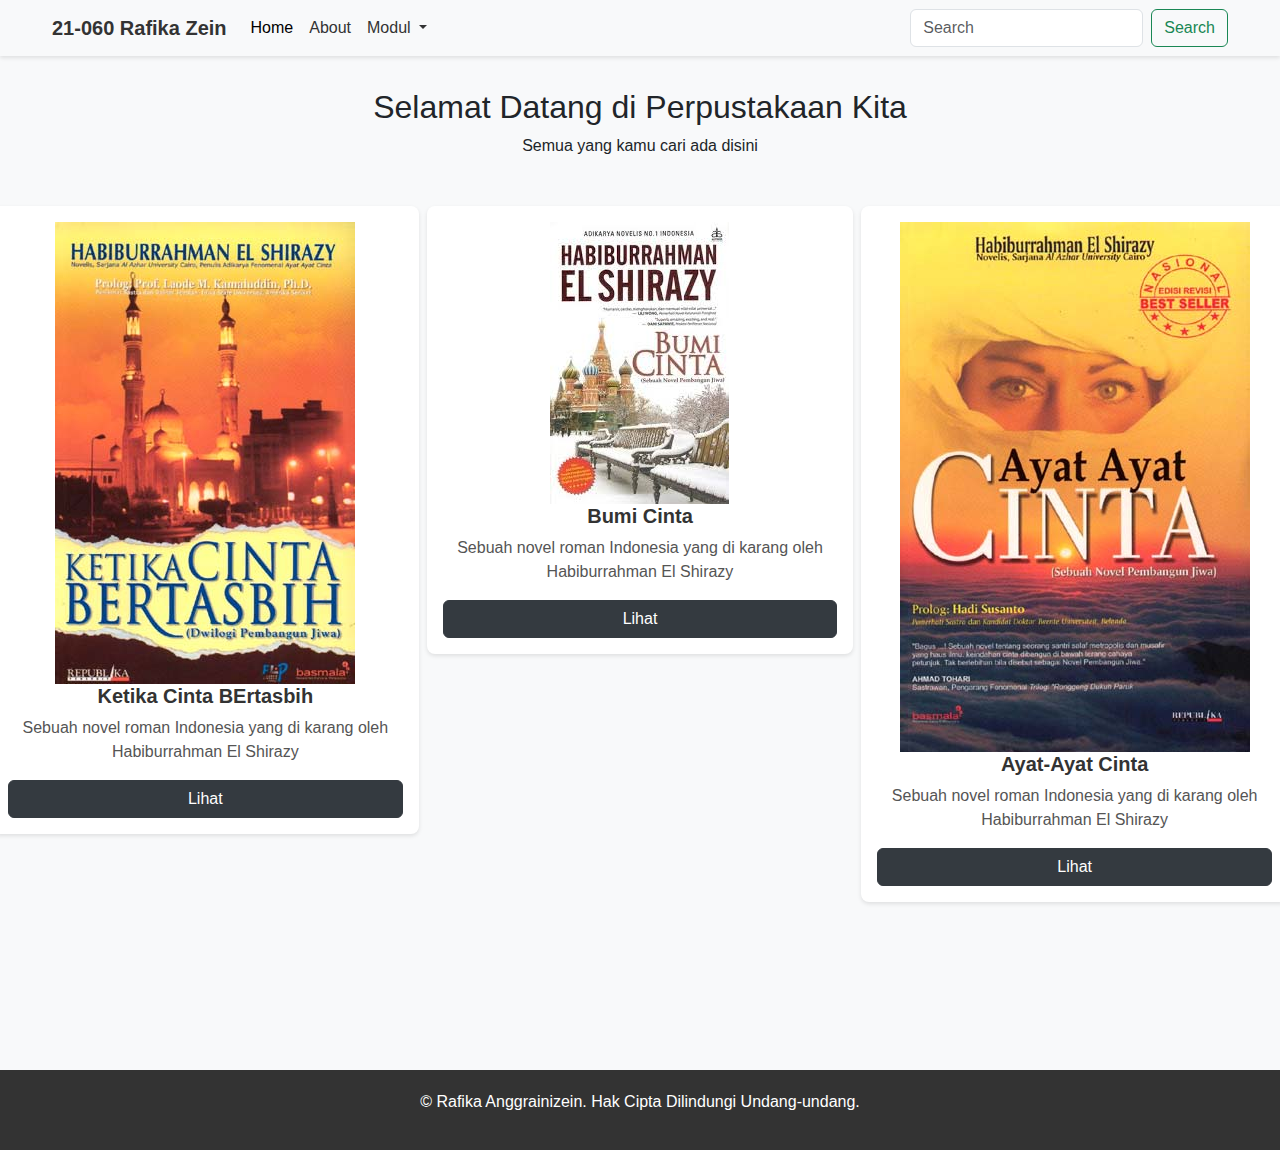
<file: index.html>
<!DOCTYPE html>
<html lang="en">
<head>
    <meta charset="UTF-8">
    <meta name="viewport" content="width=device-width, initial-scale=1.0">
    <link href="https://cdn.jsdelivr.net/npm/bootstrap@5.3.3/dist/css/bootstrap.min.css" rel="stylesheet" integrity="sha384-QWTKZyjpPEjISv5WaRU9OFeRpok6YctnYmDr5pNlyT2bRjXh0JMhjY6hW+ALEwIH" crossorigin="anonymous">
    <link rel="stylesheet" href="bg.css">
    <title>21-060 Rafika</title>
</head>
<body>
  <nav class="navbar navbar-expand-lg bg-body-tertiary">
    <div class="container-fluid">
      <a class="navbar-brand" href="#">21-060 Rafika Zein</a>
      <button class="navbar-toggler" type="button" data-bs-toggle="collapse" data-bs-target="#navbarSupportedContent" aria-controls="navbarSupportedContent" aria-expanded="false" aria-label="Toggle navigation">
        <span class="navbar-toggler-icon"></span>
      </button>
      <div class="collapse navbar-collapse" id="navbarSupportedContent">
        <ul class="navbar-nav me-auto mb-2 mb-lg-0">
          <li class="nav-item">
            <a class="nav-link active" aria-current="page" href="#">Home</a>
          </li>
          <li class="nav-item">
            <a class="nav-link" href="about.html">About</a>
          </li>
          <li class="nav-item dropdown">
            <a class="nav-link dropdown-toggle" href="#" role="button" data-bs-toggle="dropdown" aria-expanded="false">
              Modul
            </a>
            <ul class="dropdown-menu">
              <li><a class="dropdown-item" href="modul1.html">Daftar Perpustakaan dan Audio </a></li>
              <li><a class="dropdown-item" href="modul2.html">Koleksi Buku, Form Pemesanan dan Perpanjangan</a></li>
              <li><a class="dropdown-item" href="modul3.html">Penjelesanan HTML dan CSS</a></li>
              <li><a class="dropdown-item" href="penjumlahan.html">Perhitungan</a></li>
              <li><a class="dropdown-item" href="jquery.html">JQuery</a></li>
              <li><a class="dropdown-item" href="modul4.html">Tabel Keanggotaan dan Button</a></li>
              <li><a class="dropdown-item" href="db.html">Database</a></li>
              <li><a class="dropdown-item" href="login.html">Login</a></li>
            </ul>
          </li>
        </ul>
        <form class="d-flex" role="search">
          <input class="form-control me-2" type="search" placeholder="Search" aria-label="Search">
          <button class="btn btn-outline-success" type="submit">Search</button>
        </form>
      </div>
    </div>
  </nav>
    
  <div class="row text-center align-items-center mt-4">
    <div class="col-12">
      <h2 class="mt-2"> Selamat Datang di Perpustakaan Kita</h2>
      <p>Semua yang kamu cari ada disini </p>
    </div>
  </div>

  <div class="row text-dark text-center mt-4">
    <div class="col-sm-4 g-2">
      <div class="card">
        <div class="card-body">
          <img src="ketika cinta bertasbih.jpg" alt="">
          <h5 class="card-title text-center">Ketika Cinta BErtasbih</h5>
          <p class="card-text">Sebuah novel roman Indonesia yang di karang oleh Habiburrahman El Shirazy </p>
          <a href="https://opac.perpusnas.go.id/DetailOpac.aspx?id=515702" class="btn btn-dark d-block">Lihat</a>
        </div>
      </div>
    </div>
    <div class="col-sm-4 g-2">
      <div class="card">
        <div class="card-body">
          <img src="bumi ccinta.jpg" alt="bumi cinta">
          <h5 class="card-title text-center">Bumi Cinta</h5>
          <p class="card-text"> Sebuah novel roman Indonesia yang di karang oleh Habiburrahman El Shirazy </p>
          <a href="https://opac.perpusnas.go.id/DetailOpac.aspx?id=709760" class="btn btn-dark d-block">Lihat</a>
        </div>
      </div>
    </div>
    <div class="col-sm-4 g-2">
      <div class="card">
      <div class="card-body">
        <img src="ayatcinta.jpg" alt="ayatcinta">
        <h5 class="card-title text-center">Ayat-Ayat Cinta</h5>
        <p class="card-text">Sebuah novel roman Indonesia yang di karang oleh Habiburrahman El Shirazy </p>
        <a href="https://opac.perpusnas.go.id/DetailOpac.aspx?id=25130" class="btn btn-dark d-block">Lihat</a>
      </div>
    </div>
  </div>
</div>

<br>
<br>
<br>
<br>
<br>
<br>
<br>


<footer>
  <div class="footer-container">
      <p>&copy; Rafika Anggrainizein. Hak Cipta Dilindungi Undang-undang.</p>
  </div>
</footer>



    <script src="https://cdn.jsdelivr.net/npm/bootstrap@5.3.3/dist/js/bootstrap.bundle.min.js" integrity="sha384-YvpcrYf0tY3lHB60NNkmXc5s9fDVZLESaAA55NDzOxhy9GkcIdslK1eN7N6jIeHz" crossorigin="anonymous"></script>
</body>
</html>
</file>
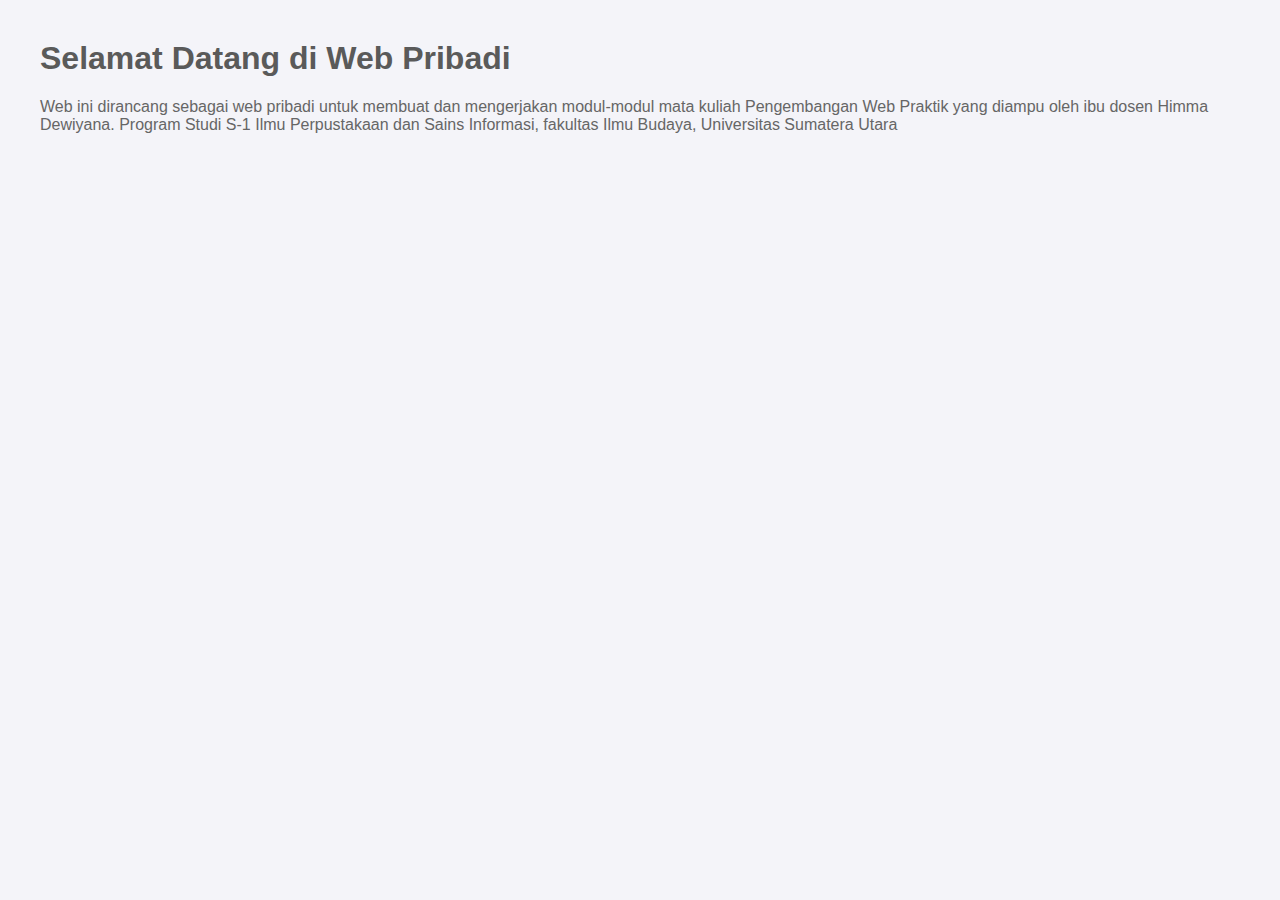
<file: about.html>
<!DOCTYPE html>
<html lang="en">
<head>
    <meta charset="UTF-8">
    <meta name="viewport" content="width=device-width, initial-scale=1.0">
    <title>About</title>
    <style>
        body {
            font-family: Arial, sans-serif;
            margin: 40px;
            background-color: #f4f4f9;
            color: #333;
        }
        h1 {
            color: #5a5a5a;
        }
        form {
            margin-top: 20px;
        }
        input[type="text"] {
            margin: 10px 0;
            padding: 8px;
            width: 200px;
        }
        button {
            padding: 8px 16px;
            background-color: #007bff;
            color: white;
            border: none;
            cursor: pointer;
        }
        button:hover {
            background-color: #0056b3;
        }
        ul {
            list-style-type: none;
            padding: 0;
        }
        li {
            margin: 8px 0;
            padding: 8px;
            background-color: #fff;
            border: 1px solid #ddd;
        }
        a {
            color: #007bff;
            text-decoration: none;
        }
        a:hover {
            text-decoration: underline;
        }
        .description {
            margin-top: 20px;
            font-size: 16px;
            color: #666;
        }
    </style>
</head>
<body>
    
    <h1>Selamat Datang di Web Pribadi</h1>
    <p class="description">
        Web ini dirancang sebagai web pribadi untuk membuat dan mengerjakan modul-modul mata kuliah Pengembangan Web Praktik yang diampu oleh ibu dosen Himma Dewiyana. 
        Program Studi S-1 Ilmu Perpustakaan dan Sains Informasi, fakultas Ilmu Budaya, Universitas Sumatera Utara 
    </p>

</body>
</html>
</file>
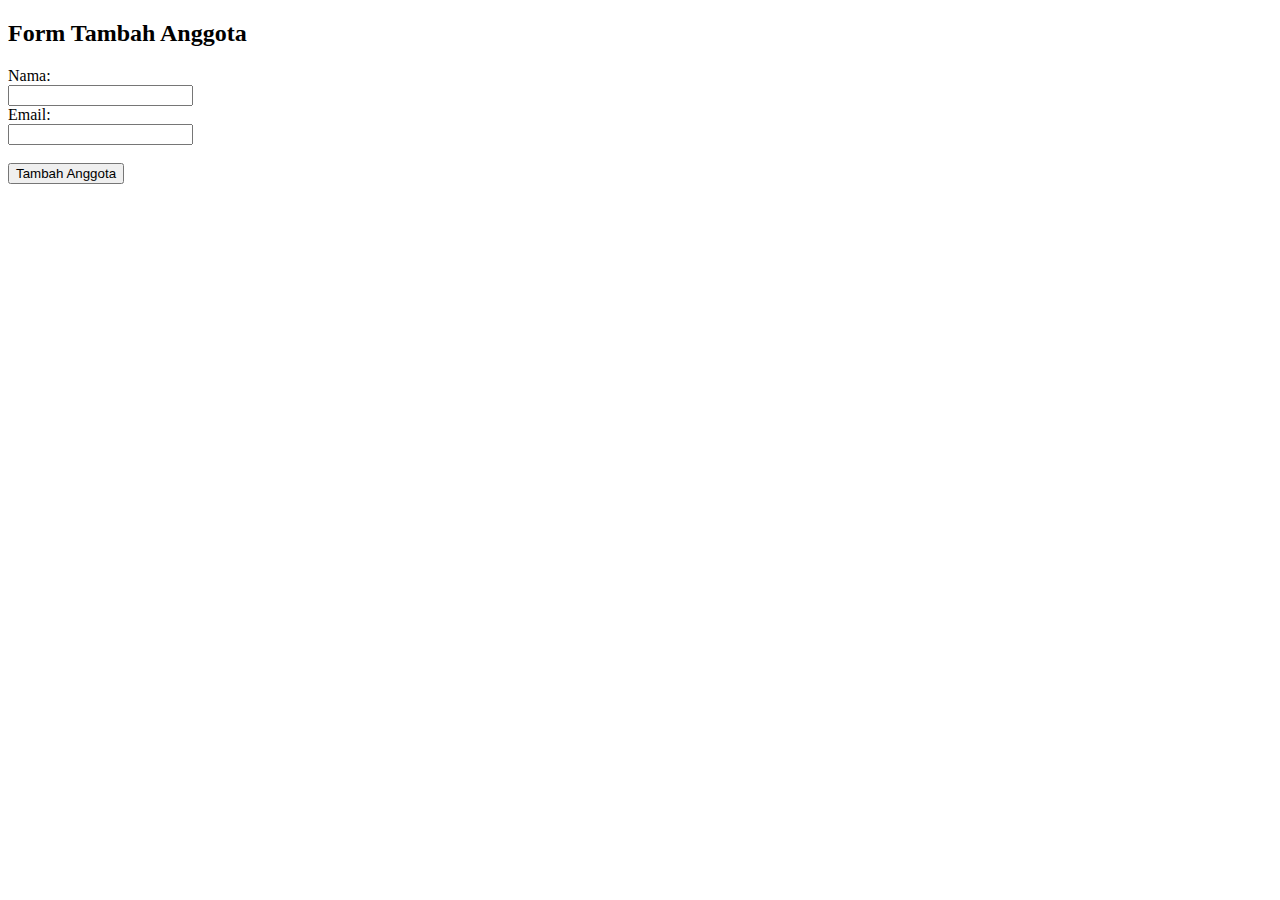
<file: button.html>
<!DOCTYPE html>
<html lang="en">
<head>
<meta charset="UTF-8">
<meta name="viewport" content="width=device-width, initial-scale=1.0">
<title>Form Button</title>
</head>
<body>

<h2>Form Tambah Anggota</h2>

<form action="/submit_member" method="post">
  <label for="nama">Nama:</label><br>
  <input type="text" id="nama" name="nama"><br>
  <label for="email">Email:</label><br>
  <input type="email" id="email" name="email"><br><br>
  <input type="submit" value="Tambah Anggota">
</form>

</body>
</html>
</file>
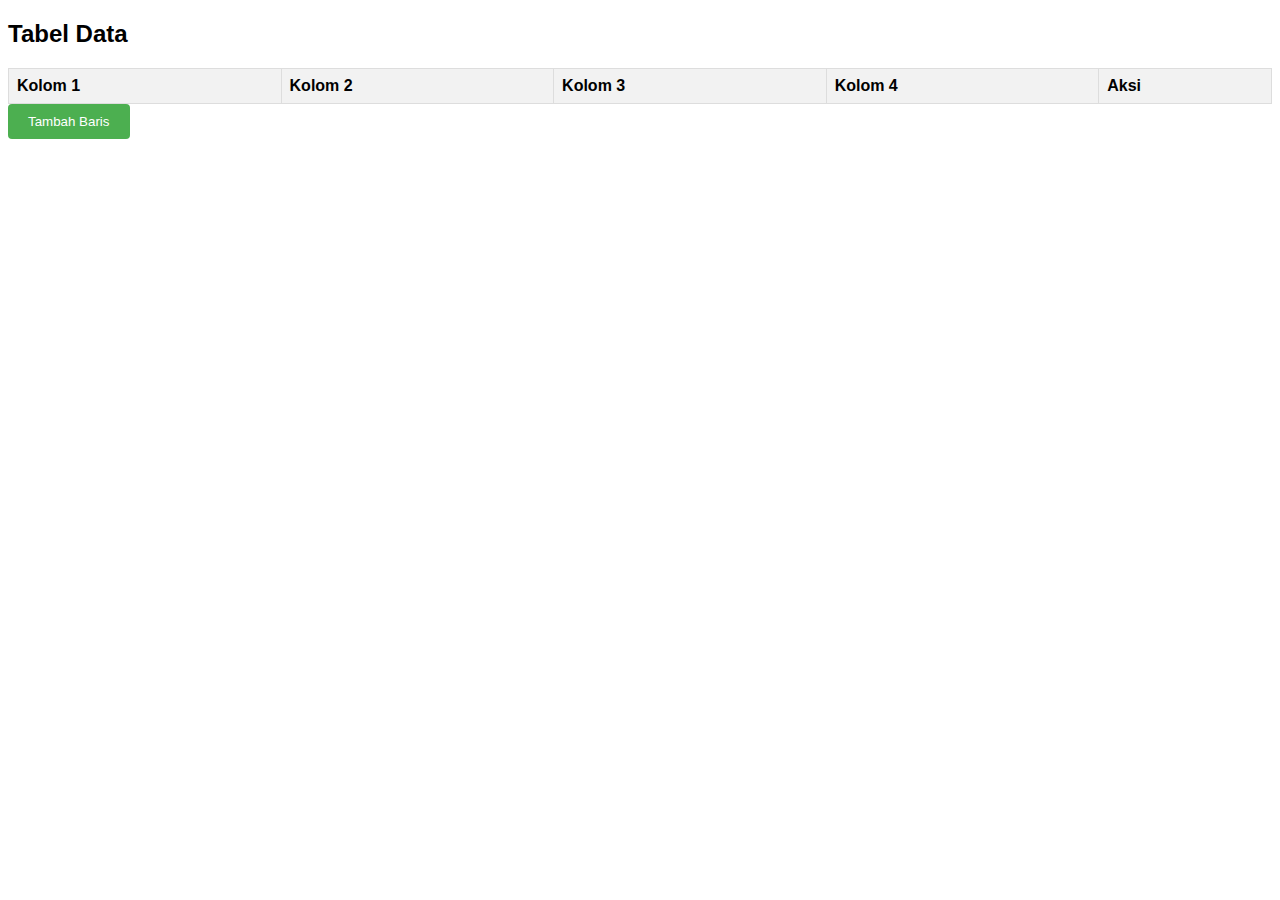
<file: db.html>
<!DOCTYPE html>
<html lang="en">
<head>
<meta charset="UTF-8">
<meta name="viewport" content="width=device-width, initial-scale=1.0">
<title>Halaman Web</title>
<style>
    body {
        font-family: Arial, sans-serif;
    }
    table {
        border-collapse: collapse;
        width: 100%;
    }
    th, td {
        border: 1px solid #dddddd;
        text-align: left;
        padding: 8px;
    }
    th {
        background-color: #f2f2f2;
    }
    .btn {
        background-color: #4CAF50;
        color: white;
        padding: 10px 20px;
        border: none;
        cursor: pointer;
        border-radius: 4px;
    }
</style>
</head>
<body>
    <h2>Tabel Data</h2>
    <table id="myTable">
        <tr>
            <th>Kolom 1</th>
            <th>Kolom 2</th>
            <th>Kolom 3</th>
            <th>Kolom 4</th>
            <th>Aksi</th>
        </tr>
        <!-- Data akan dimasukkan secara dinamis menggunakan JavaScript -->
    </table>
    <button class="btn" onclick="tambahBaris()">Tambah Baris</button>

    <script>
        function tambahBaris() {
            var table = document.getElementById("myTable");
            var row = table.insertRow(table.rows.length - 1); // Sisipkan sebelum baris terakhir (tombol tambah)
            for (var i = 0; i < 4; i++) {
                var cell = row.insertCell(i);
                cell.innerHTML = "<input type='text'>";
            }
            var cell = row.insertCell(4);
            cell.innerHTML = "<button class='btn' onclick='hapusBaris(this)'>Hapus</button>";
        }

        function hapusBaris(btn) {
            var row = btn.parentNode.parentNode;
            row.parentNode.removeChild(row);
        }
    </script>
</body>
</html>
</file>
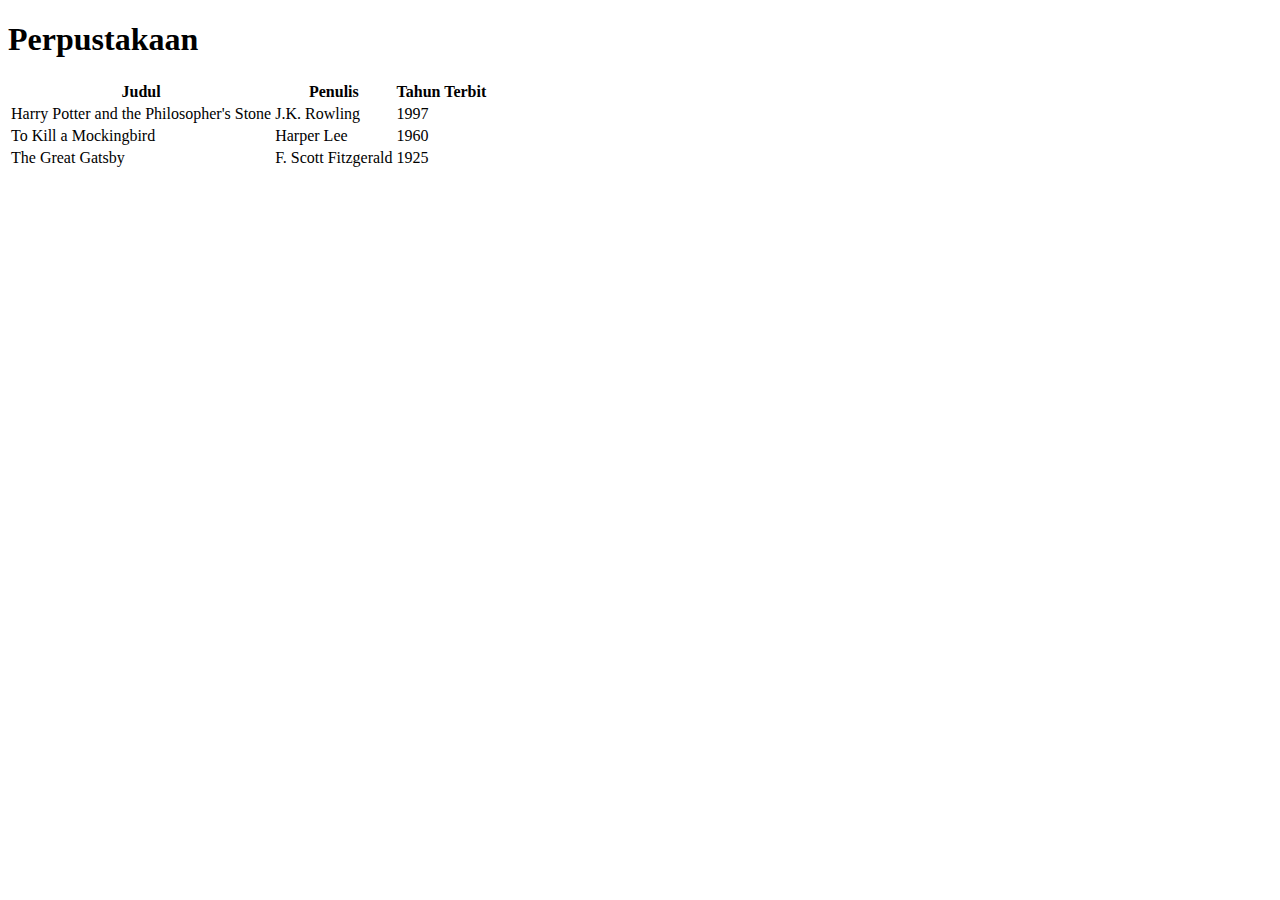
<file: jquery.html>
<!DOCTYPE html>
<html lang="en">
<head>
    <meta charset="UTF-8">
    <meta name="viewport" content="width=device-width, initial-scale=1.0">
    <title>Perpustakaan</title>
    <!-- Load jQuery -->
    <script src="https://ajax.googleapis.com/ajax/libs/jquery/3.5.1/jquery.min.js"></script>
    <!-- Load jQuery plugin (contoh: DataTables) -->
    <link rel="stylesheet" type="text/css" href="https://cdn.datatables.net/1.10.23/css/jquery.dataTables.css">
    <script type="text/javascript" charset="utf8" src="https://cdn.datatables.net/1.10.23/js/jquery.dataTables.js"></script>
    <!-- CSS kustom -->
    <style>
        /* CSS kustom di sini */
    </style>
</head>
<body>
    <h1>Perpustakaan</h1>
    
    <!-- Tabel untuk menampilkan daftar buku -->
    <table id="bookTable">
        <thead>
            <tr>
                <th>Judul</th>
                <th>Penulis</th>
                <th>Tahun Terbit</th>
            </tr>
        </thead>
        <tbody>
            <!-- Data buku akan dimasukkan di sini oleh JavaScript -->
        </tbody>
    </table>
    
    <!-- Script JavaScript -->
    <script>
        $(document).ready(function() {
            // Data buku sementara
            var dataBuku = [
                { judul: "Harry Potter and the Philosopher's Stone", penulis: "J.K. Rowling", tahun: 1997 },
                { judul: "To Kill a Mockingbird", penulis: "Harper Lee", tahun: 1960 },
                { judul: "The Great Gatsby", penulis: "F. Scott Fitzgerald", tahun: 1925 }
            ];
            
            // Memasukkan data buku ke dalam tabel
            for (var i = 0; i < dataBuku.length; i++) {
                var book = dataBuku[i];
                $('#bookTable tbody').append('<tr><td>' + book.judul + '</td><td>' + book.penulis + '</td><td>' + book.tahun + '</td></tr>');
            }
            
            // Menginisialisasi DataTables (plugin jQuery)
            $('#bookTable').DataTable();
        });
    </script>
</body>
</html>
</file>
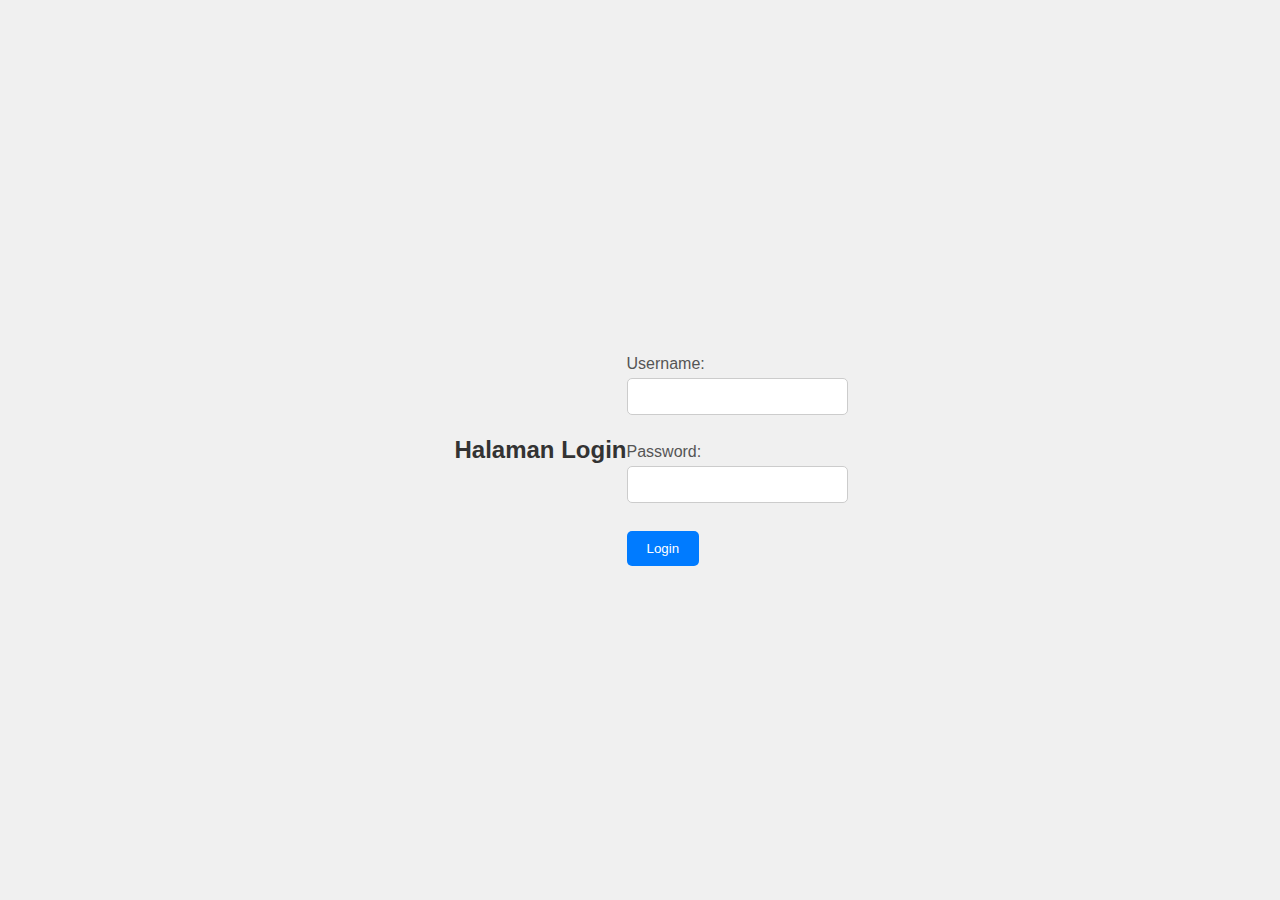
<file: login.html>
<!DOCTYPE html>
<html lang="en">
<head>
    <meta charset="UTF-8">
    <meta name="viewport" content="width=device-width, initial-scale=1.0">
    <link rel="stylesheet" href="login.css">
    <title>Halaman Login</title>
</head>
<body>
    <h2>Halaman Login</h2>
    <form id="loginForm">
        <label for="username">Username:</label>
        <input type="text" id="username" name="username" required><br><br>
        <label for="password">Password:</label>
        <input type="password" id="password" name="password" required><br><br>
        <button type="submit">Login</button>
    </form>

    <p id="message"></p>

    <script src="login.js"></script>
</body>
</html>
</file>
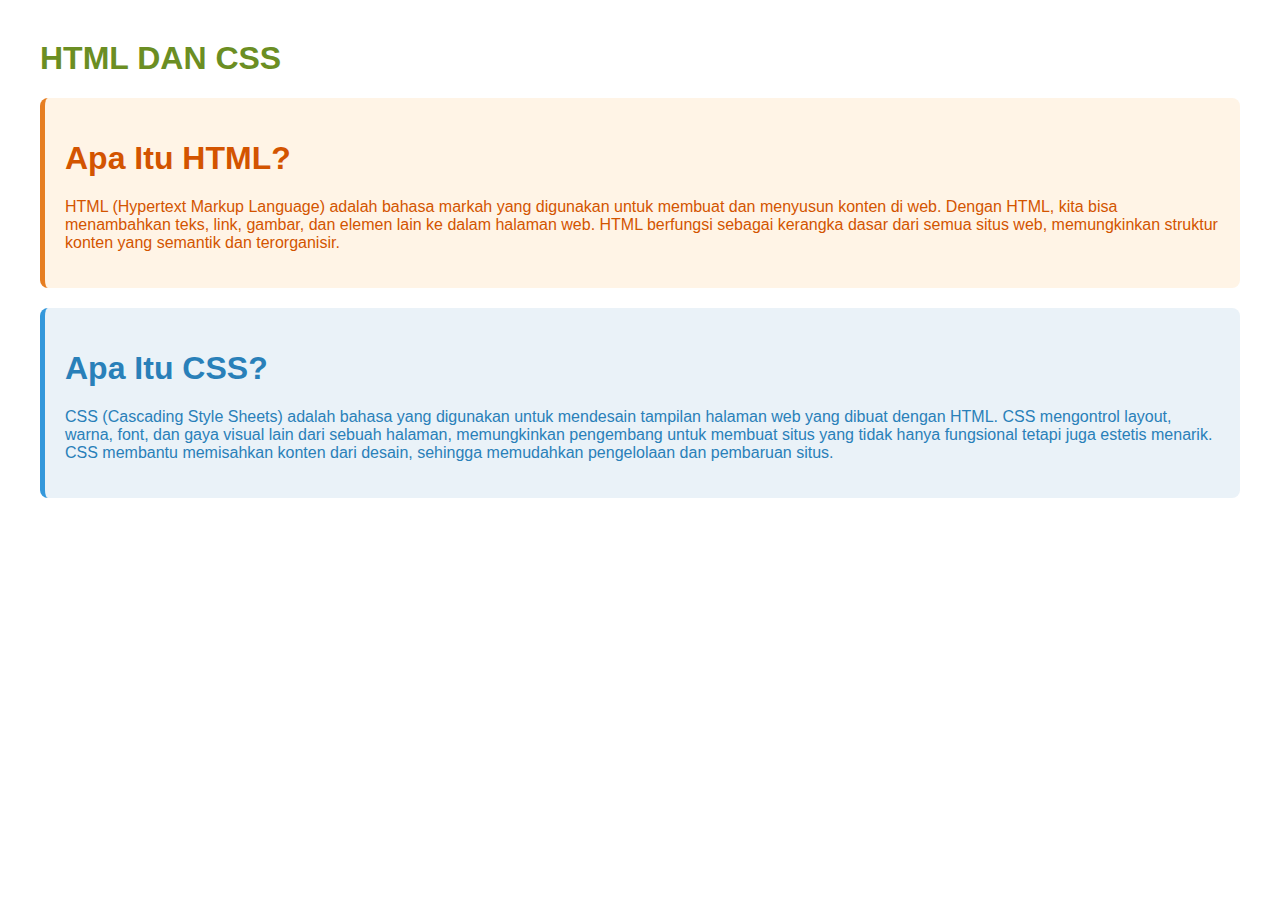
<file: modul3.html>
<!DOCTYPE html>
<html lang="en">
<head>
    <meta charset="UTF-8">
    <meta name="viewport" content="width=device-width, initial-scale=1.0">
    <title>Modul 3</title>
    <style>
        body {
            font-family: 'Segoe UI', Tahoma, Geneva, Verdana, sans-serif;
            margin: 40px;
        }
        .content {
            margin: 20px 0;
            padding: 20px;
            border-radius: 8px;
        }
        .html-content {
            background-color: #fff4e6;
            color: #d35400;
            border-left: 5px solid #e67e22;
        }
        .css-content {
            background-color: #eaf2f8;
            color: #2980b9;
            border-left: 5px solid #3498db;
        }
    </style>
</head>

<head>
    <h1 style="color: olivedrab; font-family: sans-serif;">HTML DAN CSS</h1>
</head>

<body>

    <div class="content html-content">
        <h1>Apa Itu HTML?</h1>
        <p>
            HTML (Hypertext Markup Language) adalah bahasa markah yang digunakan untuk membuat dan menyusun konten di web. Dengan HTML, kita bisa menambahkan teks, link, gambar, dan elemen lain ke dalam halaman web. HTML berfungsi sebagai kerangka dasar dari semua situs web, memungkinkan struktur konten yang semantik dan terorganisir.
        </p>
    </div>

    <div class="content css-content">
        <h1>Apa Itu CSS?</h1>
        <p>
            CSS (Cascading Style Sheets) adalah bahasa yang digunakan untuk mendesain tampilan halaman web yang dibuat dengan HTML. CSS mengontrol layout, warna, font, dan gaya visual lain dari sebuah halaman, memungkinkan pengembang untuk membuat situs yang tidak hanya fungsional tetapi juga estetis menarik. CSS membantu memisahkan konten dari desain, sehingga memudahkan pengelolaan dan pembaruan situs.
        </p>
    </div>

</body>
</html>
</file>
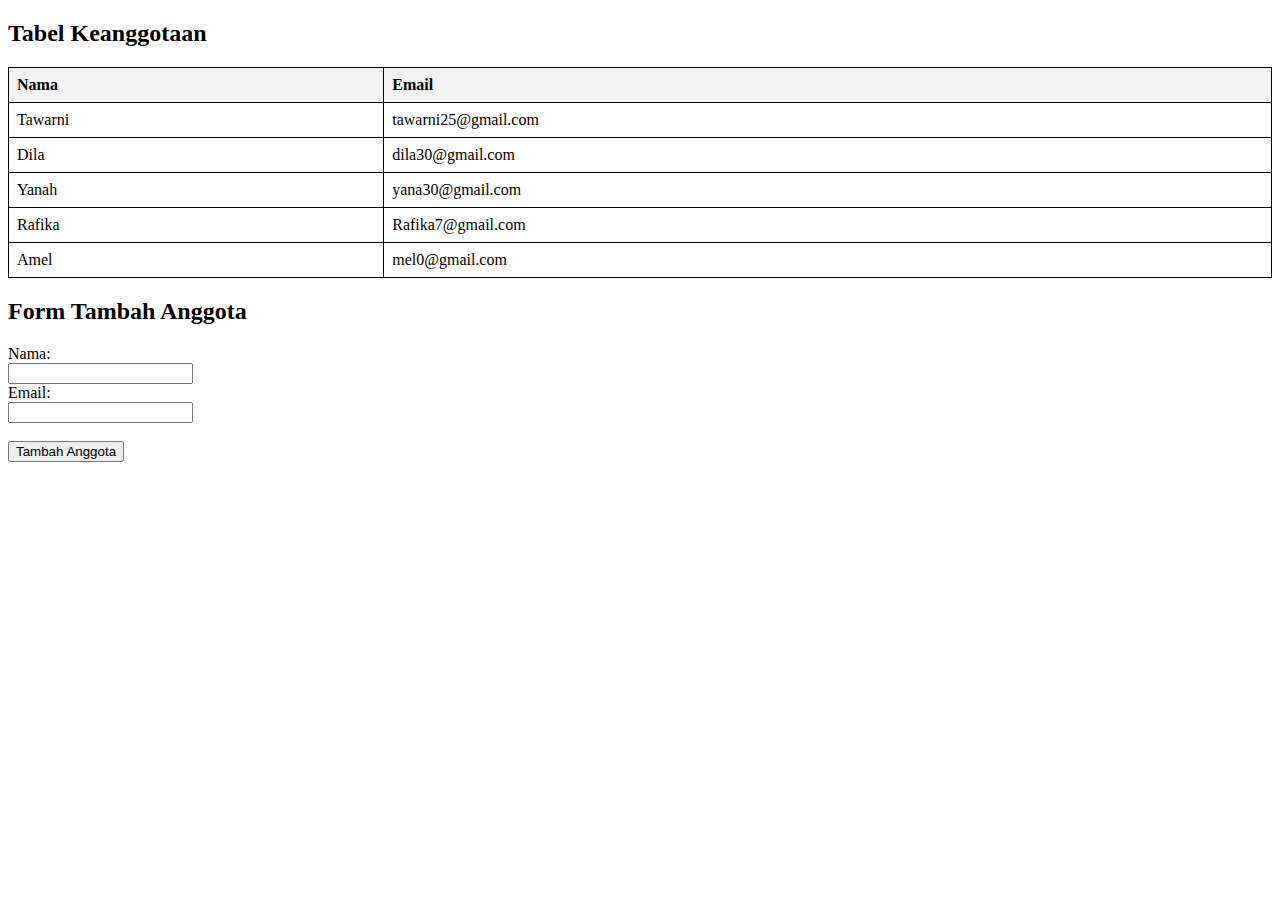
<file: modul4.html>
<!DOCTYPE html>
<html lang="en">
<head>
<meta charset="UTF-8">
<meta name="viewport" content="width=device-width, initial-scale=1.0">
<title>Keanggotaan</title>
<style>
    table {
        width: 100%;
        border-collapse: collapse;
    }
    table, th, td {
        border: 1px solid black;
    }
    th, td {
        padding: 8px;
        text-align: left;
    }
    th {
        background-color: #f2f2f2;
    }
</style>
</head>
<body>

<h2>Tabel Keanggotaan</h2>

<table>
  <tr>
    <th>Nama</th>
    <th>Email</th>
  </tr>
  <tr>
    <td>Tawarni</td>
    <td>tawarni25@gmail.com</td>
  </tr>
  <tr>
    <td>Dila</td>
    <td>dila30@gmail.com</td>
  </tr>
  <tr>
    <td>Yanah</td>
    <td>yana30@gmail.com</td>
  </tr>
  <tr>
    <td>Rafika</td>
    <td>Rafika7@gmail.com</td>
  </tr>
  <tr>
    <td>Amel</td>
    <td>mel0@gmail.com</td>
  </tr>
  
</table>


<h2>Form Tambah Anggota</h2>

<form action="/submit_member" method="post">
  <label for="nama">Nama:</label><br>
  <input type="text" id="nama" name="nama"><br>
  <label for="email">Email:</label><br>
  <input type="email" id="email" name="email"><br><br>
  <input type="submit" value="Tambah Anggota">
</form>


</body>
</html>
</file>
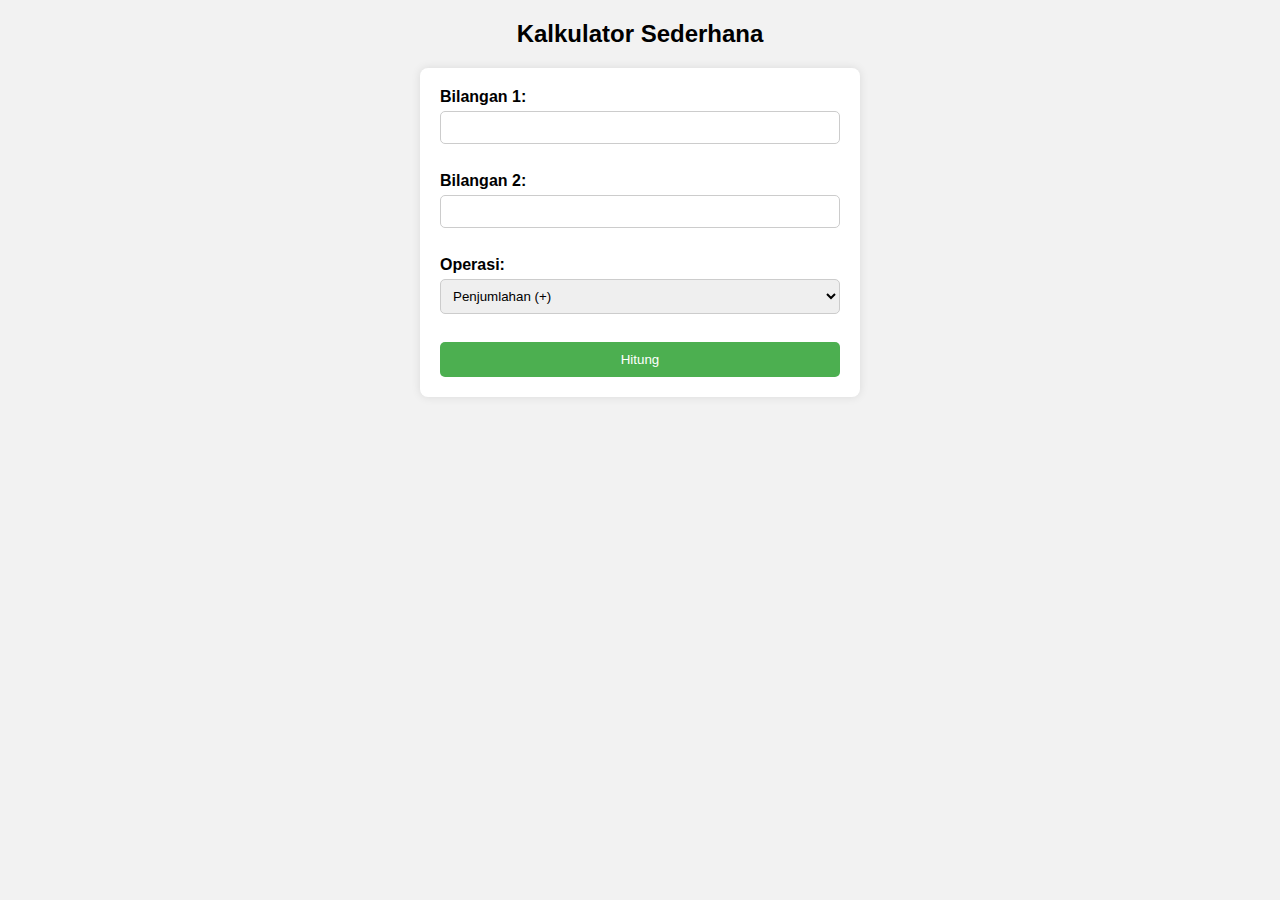
<file: penjumlahan.html>
<!DOCTYPE html>
<html lang="en">
<head>
    <meta charset="UTF-8">
    <meta name="viewport" content="width=device-width, initial-scale=1.0">
    <link rel="stylesheet" href="penjumlahan.css">
    <title>Kalkulator Sederhana</title>
</head>
<body>
    <h2>Kalkulator Sederhana</h2>
    <form id="calculatorForm" action="result.html" method="get">
        <label for="num1">Bilangan 1:</label>
        <input type="number" id="num1" name="num1" required><br><br>
        <label for="num2">Bilangan 2:</label>
        <input type="number" id="num2" name="num2" required><br><br>
        <label for="operation">Operasi:</label>
        <select id="operation" name="operation">
            <option value="add">Penjumlahan (+)</option>
            <option value="subtract">Pengurangan (-)</option>
            <option value="multiply">Perkalian (*)</option>
            <option value="divide">Pembagian (/)</option>
        </select><br><br>
        <button type="submit">Hitung</button>
    </form>
    <script src="script.js"></script>
</body>
</html>
</file>
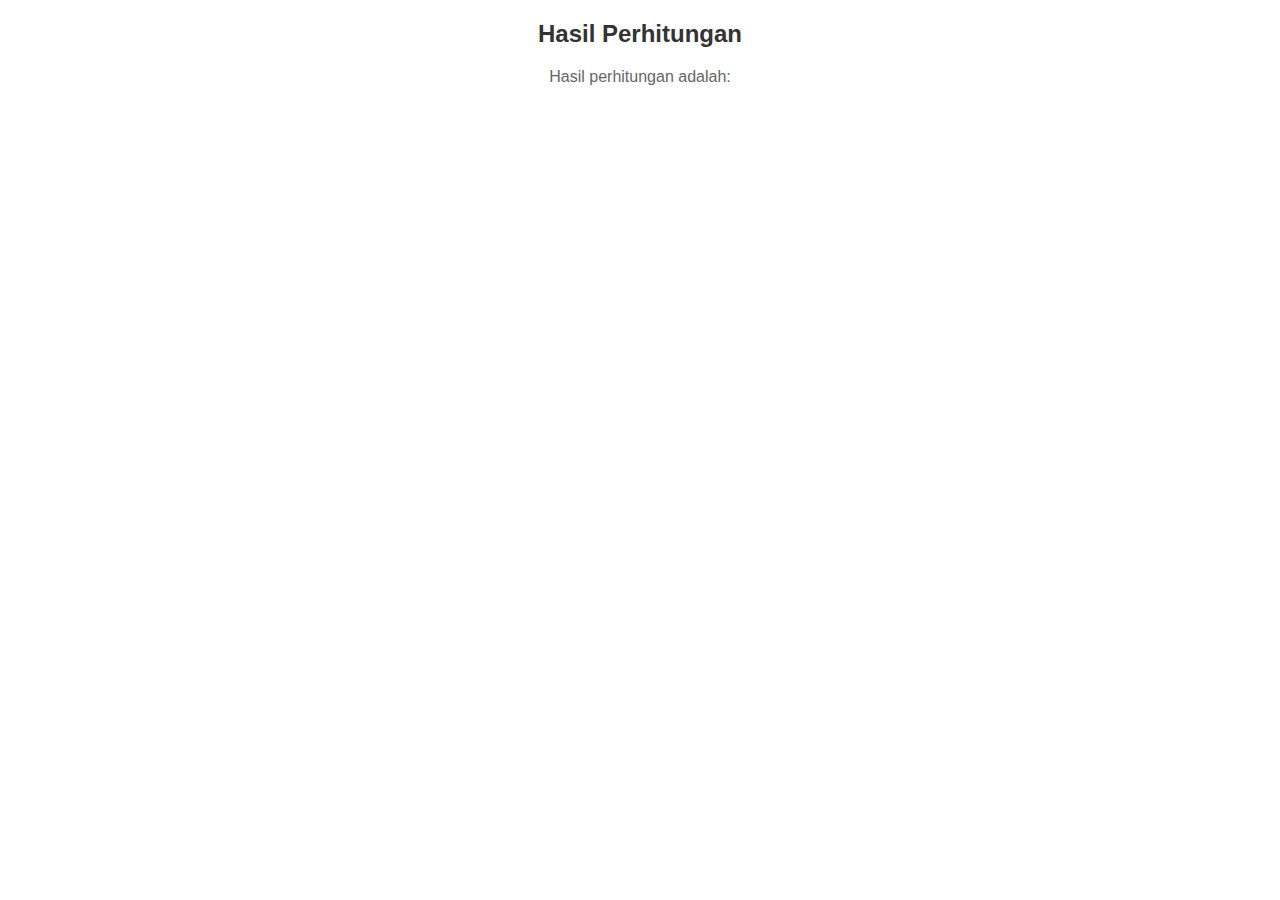
<file: result.html>
<!DOCTYPE html>
<html lang="en">
<head>
    <meta charset="UTF-8">
    <meta name="viewport" content="width=device-width, initial-scale=1.0">
    <link rel="stylesheet" href="result.css">
    <title>Hasil Perhitungan</title>
</head>
<body>
    <h2>Hasil Perhitungan</h2>
    <p>Hasil perhitungan adalah: <span id="result"></span></p>

    <script>
        // Ambil hasil perhitungan dari local storage dan tampilkan di halaman
        const result = localStorage.getItem('result');
        document.getElementById('result').innerText = result;
        
        // Hapus hasil perhitungan dari local storage agar tidak tersimpan setelah pengguna menutup halaman
        localStorage.removeItem('result');
    </script>
</body>
</html>
</file>
<file: bg.css>
/* Global Styles */
body {
    font-family: Arial, sans-serif;
    background-color: #f8f9fa; /* Background color */
}

.container-fluid {
    max-width: 1200px; /* Max width for the content */
}

/* Navbar Styles */
.navbar {
    background-color: #fff; /* Navbar background color */
    box-shadow: 0 2px 4px rgba(0,0,0,0.1); /* Navbar shadow */
}

.navbar-brand {
    font-weight: bold;
    color: #333; /* Navbar brand color */
}

.nav-link {
    color: #333; /* Navbar links color */
}

.nav-link:hover {
    color: #007bff; /* Navbar links hover color */
}

/* Card Styles */
.card {
    border: none;
    border-radius: 8px;
    box-shadow: 0 2px 4px rgba(0,0,0,0.1);
}

.card-title {
    font-weight: bold;
    color: #333; /* Card title color */
}

.card-text {
    color: #555; /* Card text color */
}

.btn-dark {
    background-color: #343a40; /* Button background color */
    border-color: #343a40; /* Button border color */
    color: #fff; /* Button text color */
}

.btn-dark:hover {
    background-color: #23272b; /* Button background color on hover */
    border-color: #23272b; /* Button border color on hover */
}
footer {
    background-color: #333;
    color: #fff;
    padding: 20px 0;
    text-align: center;
}

.footer-container {
    max-width: 1200px;
    margin: 0 auto;
}
</file>
<file: login.css>
body {
    font-family: Arial, sans-serif;
    background-color: #f0f0f0;
    margin: 0;
    padding: 0;
    display: flex;
    justify-content: center;
    align-items: center;
    height: 100vh;
}

.container {
    background-color: #fff;
    padding: 20px;
    border-radius: 8px;
    box-shadow: 0 0 10px rgba(0, 0, 0, 0.1);
    text-align: center;
}

h2 {
    color: #333;
}

form {
    margin-top: 20px;
}

label {
    display: block;
    margin-bottom: 5px;
    color: #555;
}

input[type="text"],
input[type="password"] {
    width: 100%;
    padding: 10px;
    margin-bottom: 10px;
    border: 1px solid #ccc;
    border-radius: 5px;
}

button {
    padding: 10px 20px;
    background-color: #007bff;
    color: #fff;
    border: none;
    border-radius: 5px;
    cursor: pointer;
}

button:hover {
    background-color: #0056b3;
}

#message {
    margin-top: 10px;
    color: red;
}
</file>
<file: penjumlahan.css>
body {
    font-family: Arial, sans-serif;
    margin: 0;
    padding: 0;
    background-color: #f2f2f2;
}

h2 {
    text-align: center;
}

form {
    max-width: 400px;
    margin: 0 auto;
    padding: 20px;
    background-color: #fff;
    border-radius: 8px;
    box-shadow: 0 0 10px rgba(0, 0, 0, 0.1);
}

label {
    display: block;
    font-weight: bold;
    margin-bottom: 5px;
}

input[type="number"],
select {
    width: 100%;
    padding: 8px;
    margin-bottom: 10px;
    border: 1px solid #ccc;
    border-radius: 5px;
    box-sizing: border-box;
}

button {
    width: 100%;
    padding: 10px;
    background-color: #4CAF50;
    color: white;
    border: none;
    border-radius: 5px;
    cursor: pointer;
}

button:hover {
    background-color: #45a049;
}
</file>
<file: result.css>
body {
    font-family: Arial, sans-serif;
    margin: 0;
    padding: 0;
    box-sizing: border-box;
    text-align: center;
}

h2 {
    color: #333;
}

p {
    margin: 20px 0;
    color: #666;
}

#result {
    font-weight: bold;
    color: #007bff;
}
</file>
